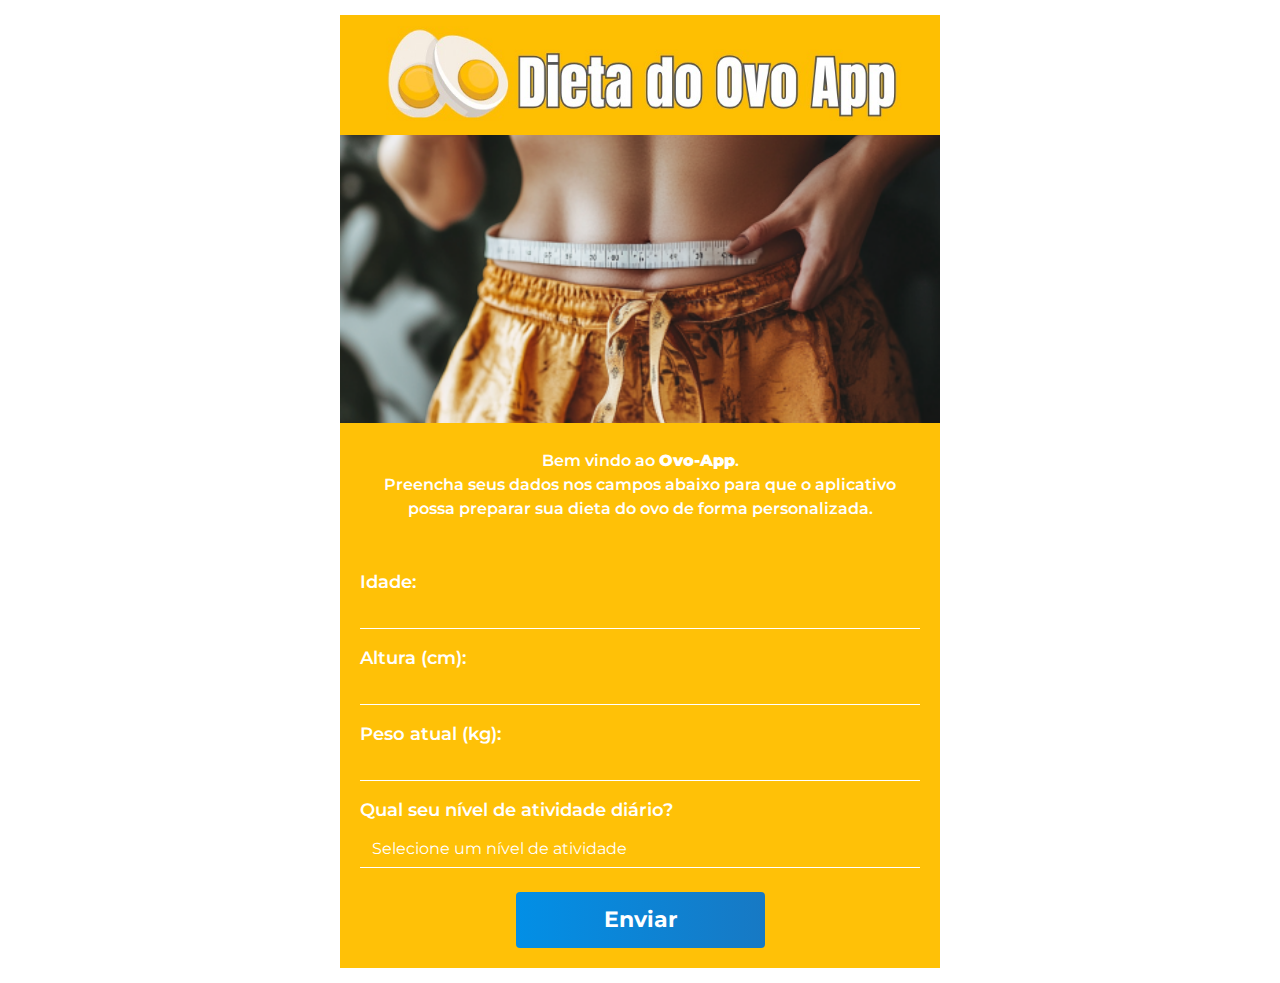
<file: index.html>
<!DOCTYPE html>
<html lang="en">
<head>
    <style>
        @import url('https://fonts.googleapis.com/css2?family=Montserrat:ital,wght@0,100..900;1,100..900&family=Open+Sans:ital,wght@0,300..800;1,300..800&display=swap');
        </style>
    <meta charset="UTF-8">
    <meta name="viewport" content="width=device-width, initial-scale=1.0">
    <title>Ovo-App</title>
    <link rel="stylesheet" type="text/css" href="css/home.css">

    <link href="https://cdn.jsdelivr.net/npm/bootstrap@5.3.0-alpha1/dist/css/bootstrap.min.css" rel="stylesheet">
    <style>
        @import url('https://fonts.googleapis.com/css2?family=Montserrat:ital,wght@0,100..900;1,100..900&family=Open+Sans:ital,wght@0,300..800;1,300..800&family=Poppins:ital,wght@0,100;0,200;0,300;0,400;0,500;0,600;0,700;0,800;0,900;1,100;1,200;1,300;1,400;1,500;1,600;1,700;1,800;1,900&family=Rampart+One&display=swap');
        </style>
    <style>
        *
        {
            font-family: 'Montserrat' !important;
            color: #fff !important;
        }
        
        body {
            background-color: #fff;
            color: #fff;
            display: flex;
            justify-content: center;
            align-items: center;
            margin: 0;
        }
        .container {
            max-width: 600px;
            margin: 15px;
            text-align: center;
            background:#ffc107;
        }
        .title {
            font-size: 2em;
            font-weight: bold;
            color: gold;
            margin: 10px 0;
        }
        .form-label {
            color: #fff !important;
        }
        .btn-submit {
            background-color: #32cd32;
            border: none;
        }
        .btn-submit:hover {
            background-color: #28a745;
        }

        .form-check
        {
            text-align: center;
        }

        label
        {
            color:#000000 !important;
            font-weight: 600;
        }

        input, select
        {
            background:#ffc107 !important;
            border-bottom: solid 1px #fff !important;
            border-right: none !important;
            border-left: none !important;
            border-top: none !important;
            width: 100% !important;
            border-radius: 0 !important;
            color: #fff !important;
        }

        input:focus, select:focus
        {
            box-shadow: none !important;
        }

        label
        {
            text-align: start !important;
        }
        @media(max-width:768px)
        {
            .container
            {
                margin:0 !important;
            }

            .enter-btn
            {
                padding: .5rem 3.5rem !important;
                font-size: 1.2rem !important;
            }

            form
            {
                padding: 10px 15px 20px !important;
            }
        }
    </style>
</head>
<body>
    <div class="container" style="min-height: 100vh; padding:0 !important">
        <header style="max-width:600px; display: flex; align-items: center; justify-content: center; gap:1rem; padding:0 !important;">
            <img style="max-width: 100%; width: 100%; height: 100%;margin: 0 !important;" src="96e7a7f6-6cb7-434a-b280-01866df2e4f9.jpeg">
        </header>   
        <img src="dev122062_decrease_belly_measures_8f13dd55-35dd-4515-889d-2d9685315c8d (1).webp"  alt="App Logo" class="mb-3" style="width: 100%; height: 18rem; object-fit: cover;">

        <form style="padding: 10px 20px 20px;">
            <p style="font-weight: 600; color:#fff !important;">Bem vindo ao <strong>Ovo-App</strong>.<br> Preencha seus dados nos campos abaixo para que o aplicativo possa preparar sua dieta do ovo de forma personalizada.
            </p>

            <div class="mt-5 mb-3 d-flex w-100 flex-column align-items-start">
                <label for="age" class="form-label">Idade:</label>
                <input type="number" class="form-control" id="age" required>
            </div>
            
            <div class="mb-3 d-flex w-100 flex-column align-items-start">
                <label for="weight" class="form-label">Altura (cm):</label>
                <input type="number" class="form-control" id="weight" required>
            </div>

            <div class="mb-3 d-flex w-100 flex-column align-items-start">
                <label for="weight" class="form-label">Peso atual (kg):</label>
                <input type="number" class="form-control" id="weight" required>
            </div>
            
            <div class="mb-4 d-flex w-100 flex-column align-items-start">
                <label for="activity" class="form-label">Qual seu nível de atividade diário?</label>
                <select class="form-select" id="activity" required>
                    <option value="" selected disabled>Selecione um nível de atividade</option>
                    <option value="Average">Moderado</option>
                    <option value="Light">Baixo</option>
                    <option value="None">Sedentário</option>
                </select>
            </div>
            
            <a href="app.html"><button class="enter-btn" style="background: linear-gradient(to right, #028fe6, #1779c4); padding:.7rem 5.5rem; outline: none !important; border:none; border-radius:4px; font-size:1.4rem; color:#fff; font-weight: bold;" type="button" class="btn btn-submit mb-1">Enviar</button></a>
        </form>
    </div>
    <script>
        document.addEventListener('DOMContentLoaded', () => {
            // Verifica se há dados no localStorage e redireciona para app.html
            const userData = localStorage.getItem('userData');
            if (userData) {
                window.location.href = 'app.html';
            }
    
            // Função para salvar os dados do formulário no localStorage
            const saveData = () => {
                const age = document.getElementById('age').value;
                const height = document.getElementById('weight').value;
                const weight = document.getElementById('weight').value;
                const activity = document.getElementById('activity').value;
    
                if (age && height && weight && activity) {
                    const data = { age, height, weight, activity };
                    localStorage.setItem('userData', JSON.stringify(data));
                    window.location.href = 'app.html';
                } else {
                    alert('Por favor, preencha todos os campos.');
                }
            };
    
            // Adiciona o evento ao botão de envio
            const submitButton = document.querySelector('.enter-btn');
            submitButton.addEventListener('click', saveData);
        });
    </script>
    <script src="https://cdn.jsdelivr.net/npm/bootstrap@5.3.0-alpha1/dist/js/bootstrap.bundle.min.js"></script>
    <script>
    
    </script>
</body>
</html>
</file>
<file: css/home.css>
@import url('https://fonts.googleapis.com/css2?family=Yanone+Kaffeesatz:wght@500&display=swap');

* {
	margin: 0;
	padding: 0;
  font-family: 'Poppins', sans-serif;}

  @font-face {
    font-family: 'action';
    src: url('./fonts/KOMIKAX_.ttf') format('truetype');
    font-weight: 500; /* Peso para Light */
    font-style: normal;
}
.title-span
{
  font-family: 'action', sans-serif !important;
  color:rgb(0, 0, 0) !important;

font-size:2.4rem !important;}
        @import url('https://fonts.googleapis.com/css2?family=Poppins:wght@500&display=swap');

        input
        {
            width:90% !important;
            outline: none;
            height: 1.6rem !important;
            font-size: 1rem !important;
            border: none;
            border-radius:4px;
        }   

        label
        {
            text-align: start !important;
            color:#fff !important;
            font-size: 1.1rem !important;
        }

main#container {
	max-width: 425px;
	min-height: 100vh;
	height: auto;
	margin: 0 auto;
	text-align: center;
  background:#ffc107;
  padding-bottom: 50px;
}

header  {
	width: 100%;
	height: auto;
  background:#ffc107;
  padding: 2rem 0 !important;
}



header img {
	width: 80%;
  margin: 20px 0;
}

.carousel-container {
  display: flex;
  justify-content: center;
  align-items: center;
  height: auto;
}

.carousel img {
  width: 100%;
}

#cards_pdf {
  width: 100%;
  height: auto;
  display: flex;
  flex-wrap: wrap;
  justify-content: space-around;
}

.card {
  width: 40%;
  margin: 3% 0;
  padding: 3% 0;
  border: 2px solid rgb(255, 255, 255);
  border-radius: 10px;
  box-shadow: 5px 5px 5px 5px rgba(0, 0, 0, 0.3);
}

.form-field
{
  margin-bottom:1.5rem !important;
  width:100% !important;
  display: flex;
  flex-direction: column;
  align-items: center !important;
  text-align:start !important;
}

label
{
  width: 90% !important;
}

.card:hover {
  background-color: rgba(255, 255, 255, 0.2);
  transform: scale(1.005);
  transition: .2s linear;
  cursor: pointer;
}

.texto_card {
  color: black;
}

a
{
  text-decoration: none !important;
}

.imagem_card {
  width: 50%;
}

.card_pepino_produto {
  width: 85%;
  height: auto;
  margin: 50px auto 0;
  background-color: rgba(0, 0, 0, 0.5);
  border-radius: 10px;
  padding: 20px 0;
  border: 3px solid #ffffff;
  box-shadow: 10px 10px 10px 10px rgba(0, 0, 0, 0.5);
}

.btn_card {
  width: 80%;
  color: white;
  border: 0;
  outline: none;
  background-color: rgb(249, 104, 0);
  color: white;
  text-transform: uppercase;
  font-weight: 700;
  letter-spacing: 1px;
  font-size: 16px;
  margin: 25px 0 0;
  padding: 15px 0;
  border-radius: 12px;
  border: 2px solid white;
  animation:0.7s ease-in-out infinite alternate pulsar
}

@keyframes pulsar{from{transform:scale(1)}to{transform:scale(1.05)}}

.btn_card:hover {
  background-color: rgb(255, 52, 52);
  cursor: pointer;
  transform: scale(1.01);
  transition: .1s linear;
}
</file>
